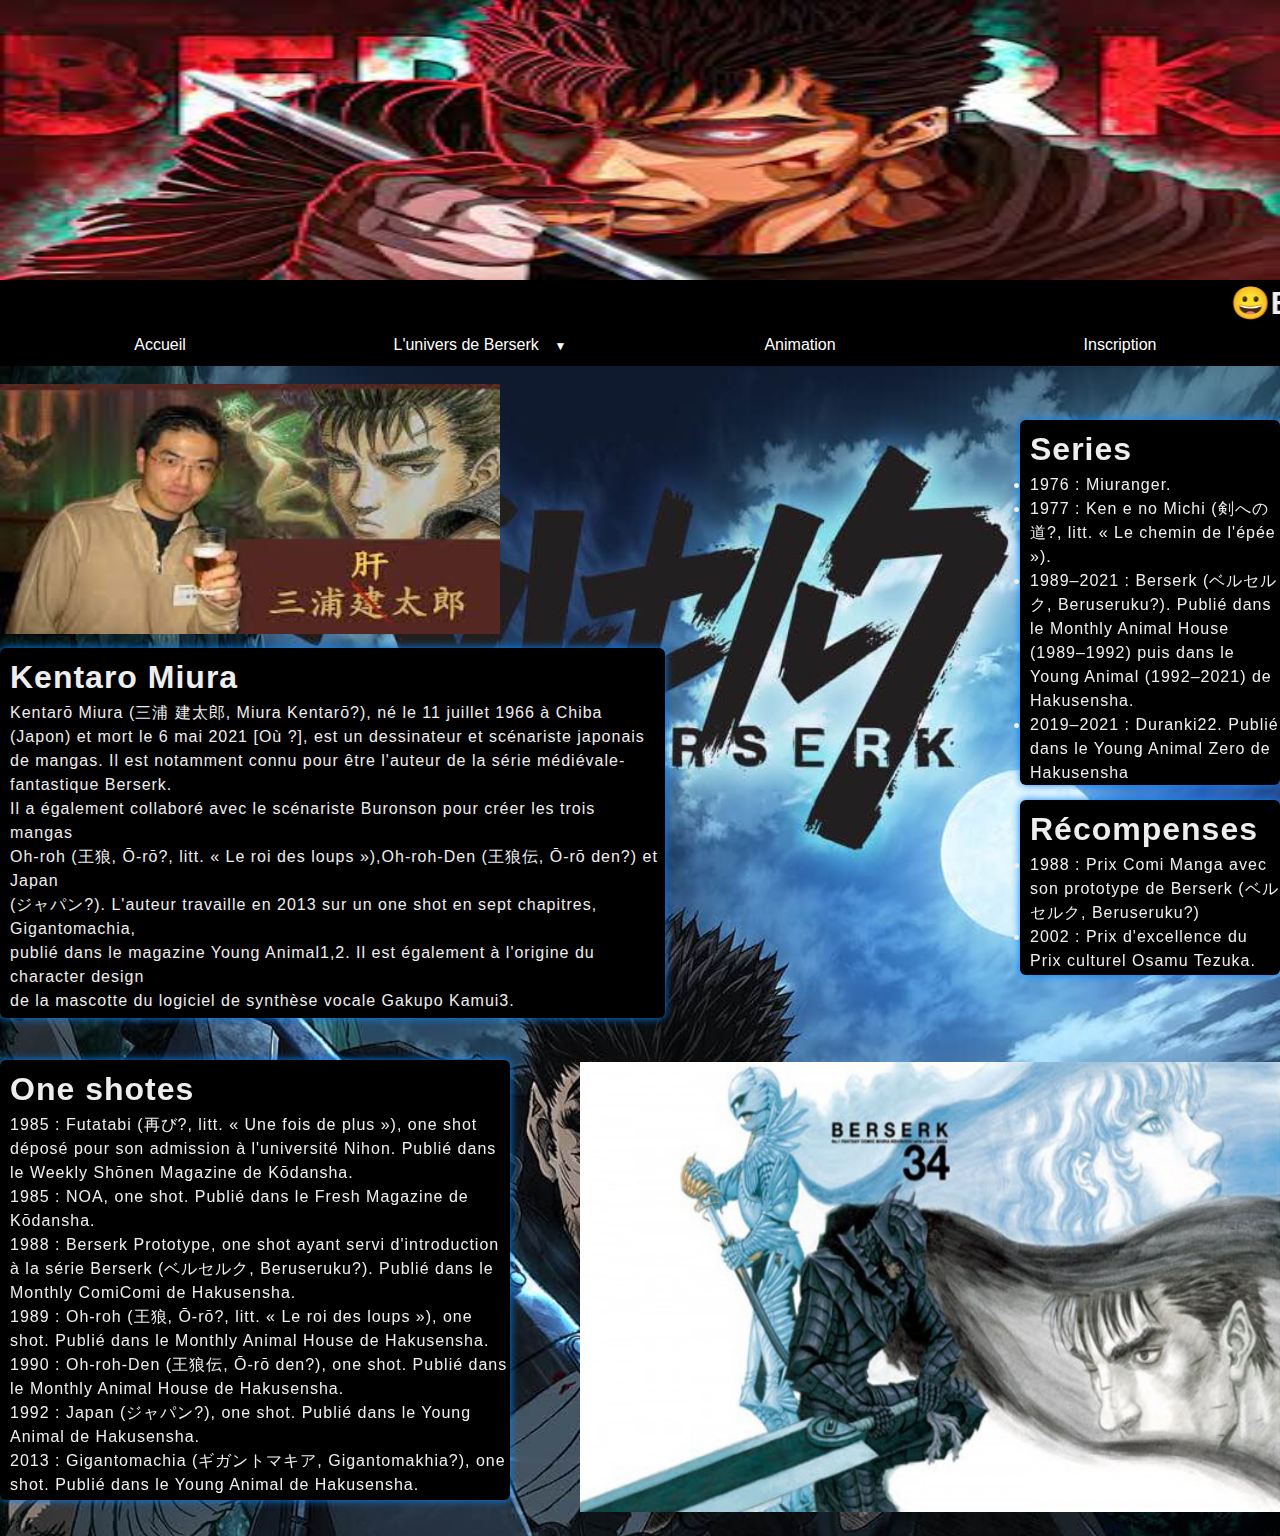
<file: index.html>
<!DOCTYPE html>
<html lang="en">
<head>
    <meta charset="UTF-8">
    <meta http-equiv="X-UA-Compatible" content="IE=edge">
    <meta name="viewport" content="width=device-width, initial-scale=1.0">
    <link rel="stylesheet" href="Berserk.css">
    <title>Berserk</title>
</head>
<body bgcolor="black"> 
  <img src="b im.jpg" height="280" width="100%">
    <marquee style="color: #eee"><h1>😀BIENVENNUE😀</h1></marquee>
 <nav>
  <ul>
    <li><a href="Berserk.html">Accueil</a>
    </li>
    <li class="deroulant"><a href="#">L'univers de Berserk &ensp;</a>
      <ul class="sous">
        <li><a href="Berserk2.html">Personnages</a></li>
        <li><a href="Berserk3.html">Mythologie</a></li>
        <li><a href="Berserk4.html">Inspiration</a></li>
      </ul>
    </li>
    <li><a href="Berserk5.html">Animation</a></li>
    <li><a href="Berserk6.html">Inscription</a></li>
  </ul>
</nav><div id="img25"><br>

<img src="Kentaroimg.jpg" width="500" height="250">

<div id="mod" style="color: #eee;"><h1>Kentaro Miura</h1>Kentarō Miura (三浦 建太郎, Miura Kentarō?), né le 11 juillet 1966 à Chiba<br> (Japon) et mort le 6 mai 2021 [Où ?], est un dessinateur et scénariste japonais<br> de mangas. Il est notamment connu pour être l'auteur de la série médiévale-fantastique Berserk.<br>

    Il a également collaboré avec le scénariste Buronson pour créer les trois mangas<br> Oh-roh (王狼, Ō-rō?, litt. « Le roi des loups »),Oh-roh-Den (王狼伝, Ō-rō den?) et Japan<br> (ジャパン?). L'auteur travaille en 2013 sur un one shot en sept chapitres, Gigantomachia,<br> publié dans le magazine Young Animal1,2. Il est également à l'origine du character design<br> de la mascotte du logiciel de synthèse vocale Gakupo Kamui3.</div>

<div id="fro2"><h1>Series</h1><ul><li>1976 : Miuranger.</li>
   <li> 1977 : Ken e no Michi (剣への道?, litt. « Le chemin de l'épée »).</li>
   <li> 1989–2021 : Berserk (ベルセルク, Beruseruku?). Publié dans le Monthly Animal House (1989–1992) puis dans le Young Animal (1992–2021) de Hakusensha.</li>
   <li>2019–2021 : Duranki22. Publié dans le Young Animal Zero de Hakusensha</li></ul>
</div>

<div id="fro4"><h1>Récompenses</h1><ul>
    <li>1988 : Prix Comi Manga avec son prototype de Berserk (ベルセルク, Beruseruku?)</li>
    <li>2002 : Prix d'excellence du Prix culturel Osamu Tezuka.</li>
</ul>
</div>
<div>
    <ul id="frop"><h1>One shotes</h1>
        <li>1985 : Futatabi (再び?, litt. « Une fois de plus »), one shot déposé pour son admission à l'université Nihon. Publié dans le Weekly Shōnen Magazine de Kōdansha.</li>
<li>1985 : NOA, one shot. Publié dans le Fresh Magazine de Kōdansha.</li>
<li>1988 : Berserk Prototype, one shot ayant servi d'introduction à la série Berserk (ベルセルク, Beruseruku?). Publié dans le Monthly ComiComi de Hakusensha.</li>
<li>1989 : Oh-roh (王狼, Ō-rō?, litt. « Le roi des loups »), one shot. Publié dans le Monthly Animal House de Hakusensha.</li>
<li>1990 : Oh-roh-Den (王狼伝, Ō-rō den?), one shot. Publié dans le Monthly Animal House de Hakusensha.</li>
<li>1992 : Japan (ジャパン?), one shot. Publié dans le Young Animal de Hakusensha.</li>
<li>2013 : Gigantomachia (ギガントマキア, Gigantomakhia?), one shot. Publié dans le Young Animal de Hakusensha.</li>
    </ul>
    <img src="guts griff.jpg" id="blc" height="450" width="700" >
</div></div>

</body>
</html>
</file>
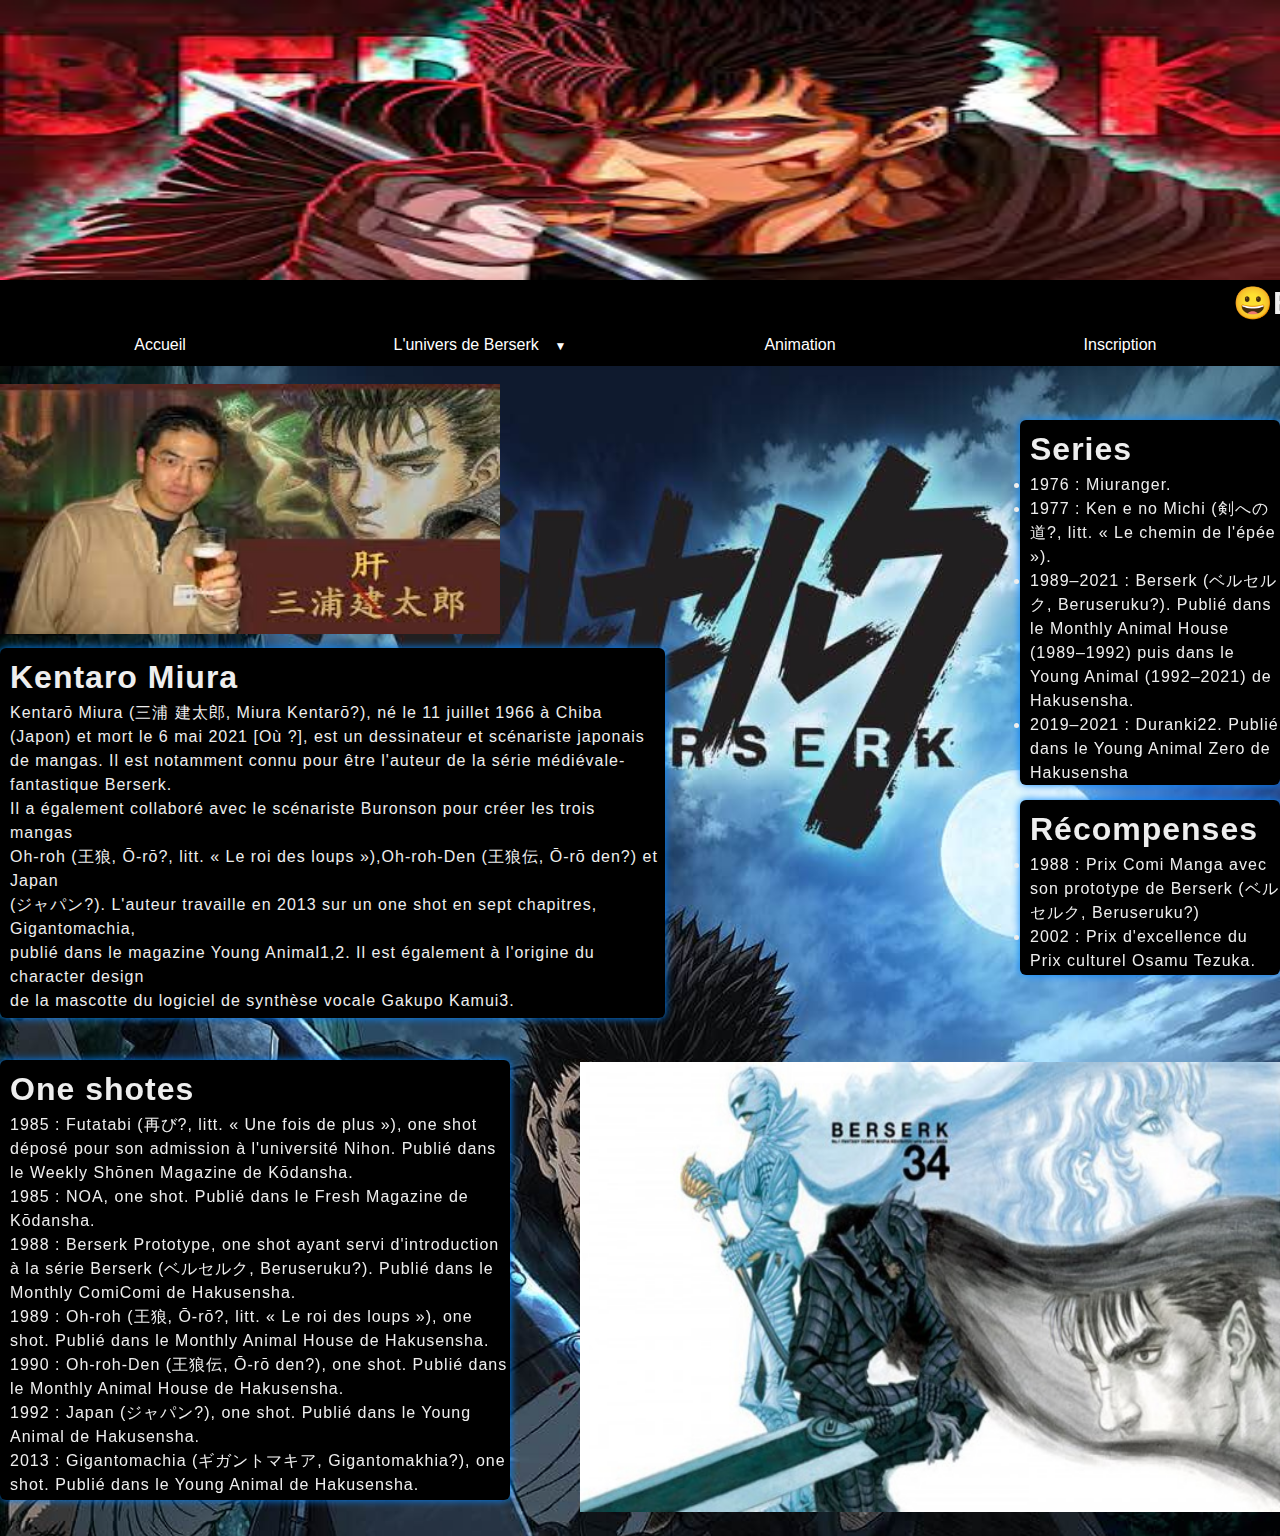
<file: Berserk.html>
<!DOCTYPE html>
<html lang="en">
<head>
    <meta charset="UTF-8">
    <meta http-equiv="X-UA-Compatible" content="IE=edge">
    <meta name="viewport" content="width=device-width, initial-scale=1.0">
    <link rel="stylesheet" href="Berserk.css">
    <title>Berserk</title>
</head>
<body bgcolor="black"> 
  <img src="b im.jpg" height="280" width="100%">
    <marquee style="color: #eee"><h1>😀BIENVENNUE😀</h1></marquee>
 <nav>
  <ul>
    <li><a href="Berserk.html">Accueil</a>
    </li>
    <li class="deroulant"><a href="#">L'univers de Berserk &ensp;</a>
      <ul class="sous">
        <li><a href="Berserk2.html">Personnages</a></li>
        <li><a href="Berserk3.html">Mythologie</a></li>
        <li><a href="Berserk4.html">Inspiration</a></li>
      </ul>
    </li>
    <li><a href="Berserk5.html">Animation</a></li>
    <li><a href="Berserk6.html">Inscription</a></li>
  </ul>
</nav><div id="img25"><br>

<img src="Kentaroimg.jpg" width="500" height="250">

<div id="mod" style="color: #eee;"><h1>Kentaro Miura</h1>Kentarō Miura (三浦 建太郎, Miura Kentarō?), né le 11 juillet 1966 à Chiba<br> (Japon) et mort le 6 mai 2021 [Où ?], est un dessinateur et scénariste japonais<br> de mangas. Il est notamment connu pour être l'auteur de la série médiévale-fantastique Berserk.<br>

    Il a également collaboré avec le scénariste Buronson pour créer les trois mangas<br> Oh-roh (王狼, Ō-rō?, litt. « Le roi des loups »),Oh-roh-Den (王狼伝, Ō-rō den?) et Japan<br> (ジャパン?). L'auteur travaille en 2013 sur un one shot en sept chapitres, Gigantomachia,<br> publié dans le magazine Young Animal1,2. Il est également à l'origine du character design<br> de la mascotte du logiciel de synthèse vocale Gakupo Kamui3.</div>

<div id="fro2"><h1>Series</h1><ul><li>1976 : Miuranger.</li>
   <li> 1977 : Ken e no Michi (剣への道?, litt. « Le chemin de l'épée »).</li>
   <li> 1989–2021 : Berserk (ベルセルク, Beruseruku?). Publié dans le Monthly Animal House (1989–1992) puis dans le Young Animal (1992–2021) de Hakusensha.</li>
   <li>2019–2021 : Duranki22. Publié dans le Young Animal Zero de Hakusensha</li></ul>
</div>

<div id="fro4"><h1>Récompenses</h1><ul>
    <li>1988 : Prix Comi Manga avec son prototype de Berserk (ベルセルク, Beruseruku?)</li>
    <li>2002 : Prix d'excellence du Prix culturel Osamu Tezuka.</li>
</ul>
</div>
<div>
    <ul id="frop"><h1>One shotes</h1>
        <li>1985 : Futatabi (再び?, litt. « Une fois de plus »), one shot déposé pour son admission à l'université Nihon. Publié dans le Weekly Shōnen Magazine de Kōdansha.</li>
<li>1985 : NOA, one shot. Publié dans le Fresh Magazine de Kōdansha.</li>
<li>1988 : Berserk Prototype, one shot ayant servi d'introduction à la série Berserk (ベルセルク, Beruseruku?). Publié dans le Monthly ComiComi de Hakusensha.</li>
<li>1989 : Oh-roh (王狼, Ō-rō?, litt. « Le roi des loups »), one shot. Publié dans le Monthly Animal House de Hakusensha.</li>
<li>1990 : Oh-roh-Den (王狼伝, Ō-rō den?), one shot. Publié dans le Monthly Animal House de Hakusensha.</li>
<li>1992 : Japan (ジャパン?), one shot. Publié dans le Young Animal de Hakusensha.</li>
<li>2013 : Gigantomachia (ギガントマキア, Gigantomakhia?), one shot. Publié dans le Young Animal de Hakusensha.</li>
    </ul>
    <img src="guts griff.jpg" id="blc" height="450" width="700" >
</div></div>

</body>
</html>
</file>
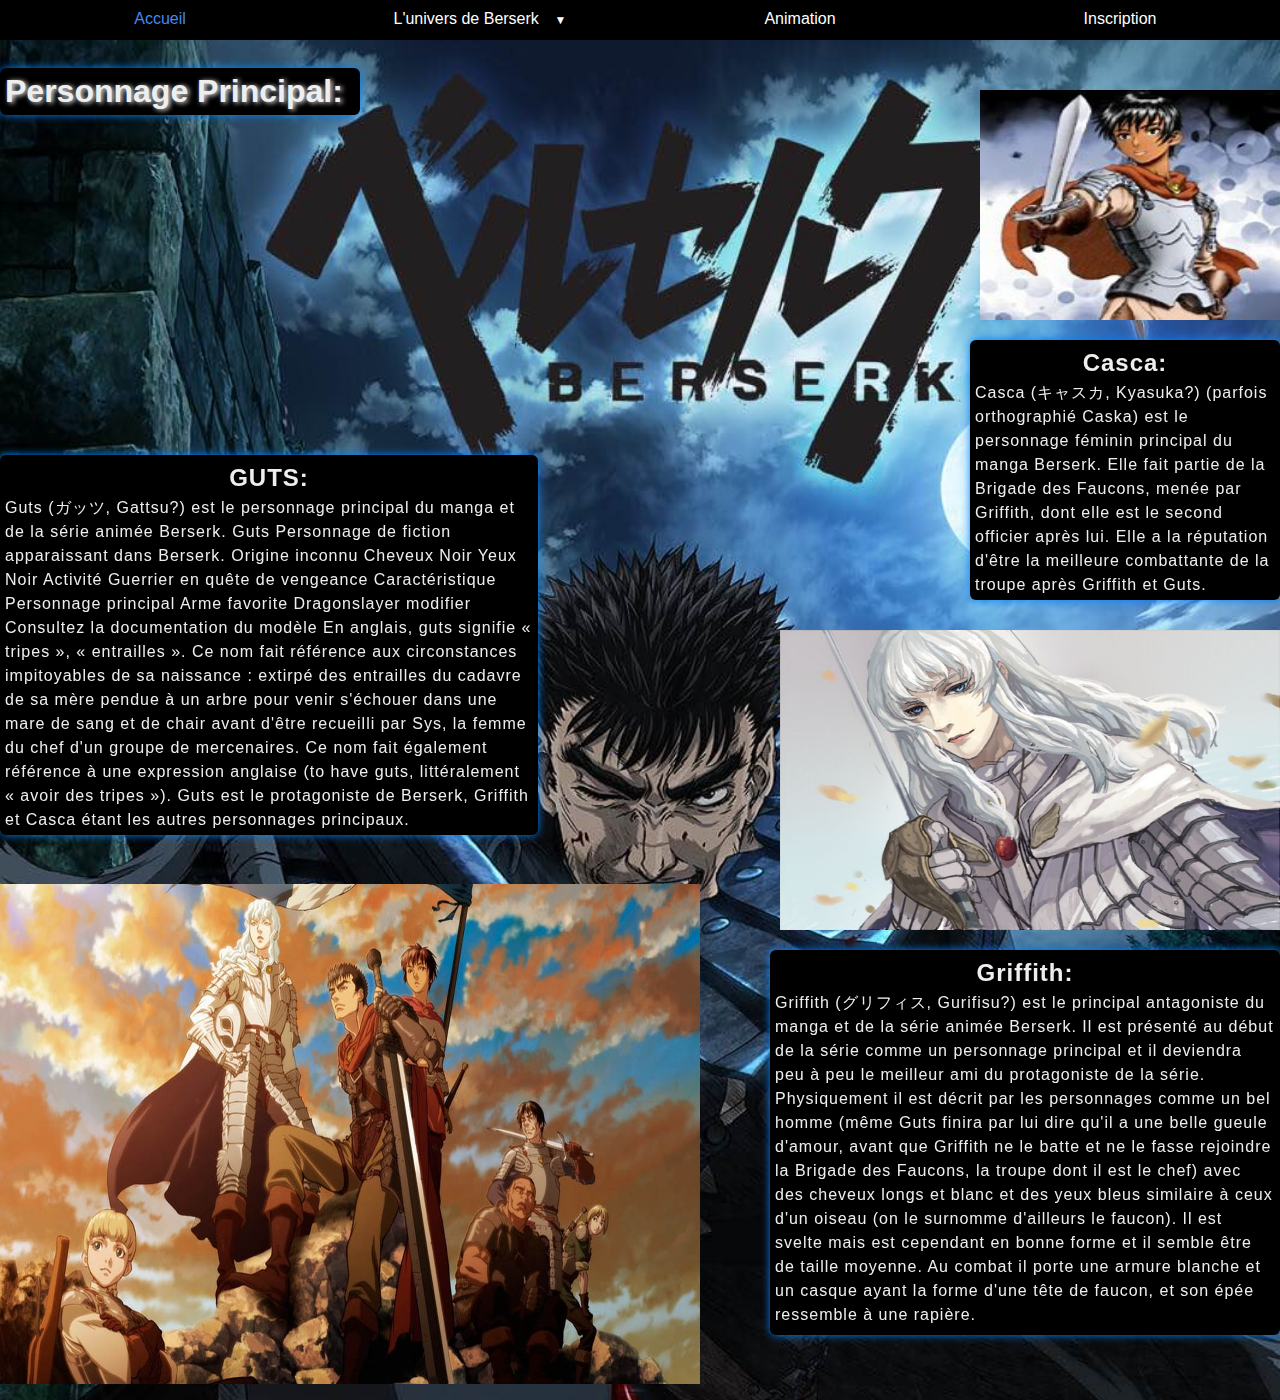
<file: Berserk2.html>
<!DOCTYPE html>
<html lang="en">
<head>
    <meta charset="UTF-8">
    <meta http-equiv="X-UA-Compatible" content="IE=edge">
    <meta name="viewport" content="width=device-width, initial-scale=1.0">
    <link rel="stylesheet" href="Berserk2.css">
    <title>Berserk</title>
</head>
<body bgcolor="grey">
    <div id="iop">
    <nav>
        <ul>
          <li><a href="Berserk.html">Accueil</a>
          </li>
          <li class="deroulant"><a href="#">L'univers de Berserk &ensp;</a>
            <ul class="sous">
              <li><a href="Berserk2.html">Personnages</a></li>
              <li><a href="Berserk3.html">Mythologie</a></li>
              <li><a href="Berserk4.html">Inspiration</a></li>
            </ul>
          </li>
          <li><a href="Berserk5.html">Animation</a></li>
          <li><a href="Berserk6.html">Inscription</a></li>
        </ul>
      </nav>
      <br>
      <h1 style="color:#eee;" id="mlop">Personnage Principal:</h1><br>
      <iframe width="560" height="315" src="https://www.youtube.com/embed/UY6hhTUt16U" title="YouTube video player" frameborder="0" allow="accelerometer; autoplay; clipboard-write; encrypted-media; gyroscope; picture-in-picture" allowfullscreen></iframe>
      <div id="gr" style="color: #eee;"><h2 align="center">GUTS:</h2>Guts (ガッツ, Gattsu?) est le personnage principal du manga et de la série animée Berserk.

        Guts
        Personnage de fiction apparaissant dans
        Berserk.
        Origine	inconnu
        Cheveux	Noir
        Yeux	Noir
        Activité	Guerrier en quête de vengeance
        Caractéristique	Personnage principal
        Arme favorite	Dragonslayer
        modifier Consultez la documentation du modèle
        En anglais, guts signifie « tripes », « entrailles ». Ce nom fait référence aux circonstances impitoyables de sa naissance : extirpé des entrailles du cadavre de sa mère pendue à un arbre pour venir s'échouer dans une mare de sang et de chair avant d'être recueilli par Sys, la femme du chef d'un groupe de mercenaires. Ce nom fait également référence à une expression anglaise (to have guts, littéralement « avoir des tripes »).
        
        Guts est le protagoniste de Berserk, Griffith et Casca étant les autres personnages principaux.</div>
<img src="Cascade.jpg" id="cs">

<div id="cs3" style="color: #eee;"><h2 align="center">Casca:</h2>Casca (キャスカ, Kyasuka?) (parfois orthographié Caska) est le personnage féminin principal du manga Berserk.

    Elle fait partie de la Brigade des Faucons, menée par Griffith, dont elle est le second officier après lui. Elle a la réputation d'être la meilleure combattante de la troupe après Griffith et Guts.</div>
    <img src="grf.jpg" height="300px" width="500px" id="grf">
    <br><br><br><br><br><br><br><br><br><br><br><br><br><br><br><br><br><br><br><br><br><br><br><br><br><img src="berserk g.jpg" height="500" width="700"><div id="grf3"> <h2 align="center" >Griffith:</h2>Griffith (グリフィス, Gurifisu?) est le principal antagoniste du manga et de la série animée Berserk. Il est présenté au début de la série comme un personnage principal et il deviendra peu à peu le meilleur ami du protagoniste de la série. Physiquement il est décrit par les personnages comme un bel homme (même Guts finira par lui dire qu'il a une belle gueule d'amour, avant que Griffith ne le batte et ne le fasse rejoindre la Brigade des Faucons, la troupe dont il est le chef) avec des cheveux longs et blanc et des yeux bleus similaire à ceux d'un oiseau (on le surnomme d'ailleurs le faucon). Il est svelte mais est cependant en bonne forme et il semble être de taille moyenne. Au combat il porte une armure blanche et un casque ayant la forme d'une tête de faucon, et son épée ressemble à une rapière.</div>
      </div>
</body>
</html>
</file>
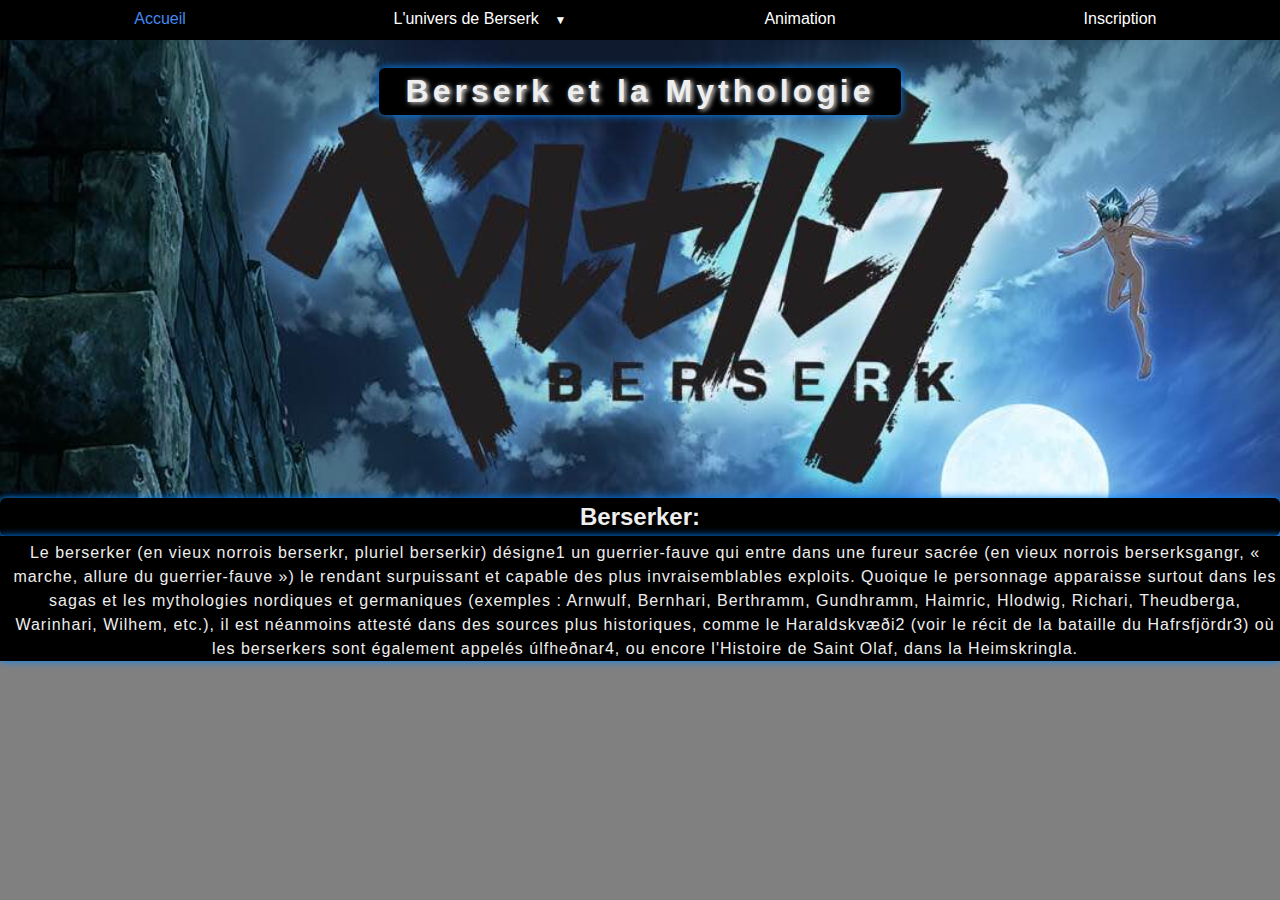
<file: Berserk3.html>
<!DOCTYPE html>
<html lang="en">
<head>
    <meta charset="UTF-8">
    <meta http-equiv="X-UA-Compatible" content="IE=edge">
    <meta name="viewport" content="width=device-width, initial-scale=1.0">
    <link rel="stylesheet" href="Berserk3.css">
    <title>Berserk</title>
</head>
<body bgcolor="grey">
  <div id="flm">
    <nav>
        <ul>
          <li><a href="Berserk.html">Accueil</a>
          </li>
          <li class="deroulant"><a href="#">L'univers de Berserk &ensp;</a>
            <ul class="sous">
              <li><a href="Berserk2.html">Personnages</a></li>
              <li><a href="Berserk3.html">Mythologie</a></li>
              <li><a href="Berserk4.html">Inspiration</a></li>
            </ul>
          </li>
          <li><a href="Berserk5.html">Animation</a></li>
          <li><a href="Berserk6.html">Inscription</a></li>
        </ul>
      </nav><br>
      <h1 style="color: #eee ;" align="center" id="frt2">Berserk et la Mythologie</h1><br><br>
      <center><iframe width="560" height="315" src="https://www.youtube.com/embed/4HGVV25bH04" title="YouTube video player" frameborder="0" allow="accelerometer; autoplay; clipboard-write; encrypted-media; gyroscope; picture-in-picture" allowfullscreen></iframe></center>
      <br><h2 align="center" id="frt3" style="color: #eee;">Berserker:</h2>
      <p align="center" id="frt">Le berserker (en vieux norrois berserkr, pluriel berserkir) désigne1 un guerrier-fauve qui entre dans une fureur sacrée (en vieux norrois berserksgangr, « marche, allure du guerrier-fauve ») le rendant surpuissant et capable des plus invraisemblables exploits.

        Quoique le personnage apparaisse surtout dans les sagas et les mythologies nordiques et germaniques (exemples : Arnwulf, Bernhari, Berthramm, Gundhramm, Haimric, Hlodwig, Richari, Theudberga, Warinhari, Wilhem, etc.), il est néanmoins attesté dans des sources plus historiques, comme le Haraldskvæði2 (voir le récit de la bataille du Hafrsfjördr3) où les berserkers sont également appelés úlfheðnar4, ou encore l'Histoire de Saint Olaf, dans la Heimskringla.</p></div>
</body>
</html>
</file>
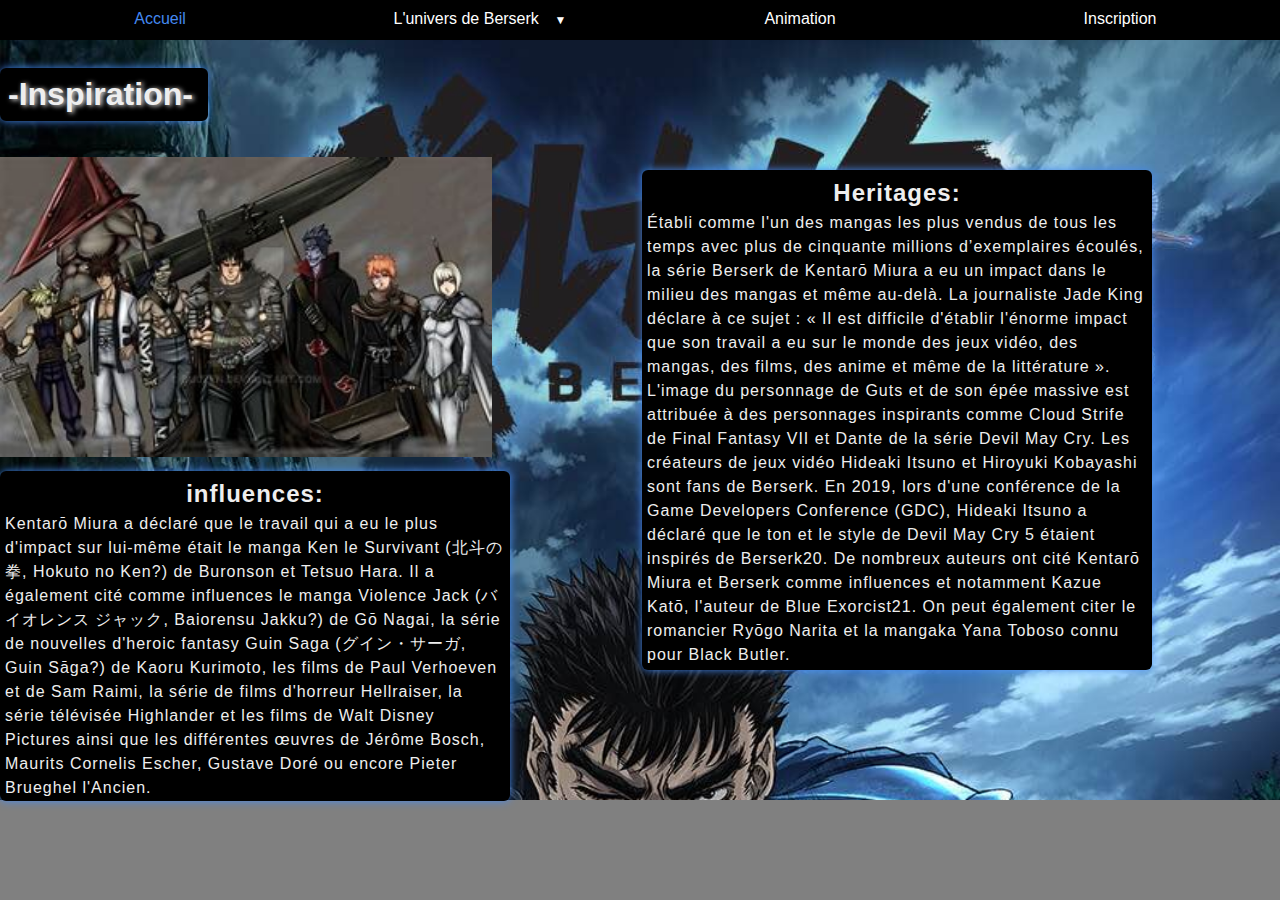
<file: Berserk4.html>
<!DOCTYPE html>
<html lang="en">
<head>
    <meta charset="UTF-8">
    <meta http-equiv="X-UA-Compatible" content="IE=edge">
    <meta name="viewport" content="width=device-width, initial-scale=1.0">
    <link rel="stylesheet" href="Berserk4.css">
    <title>Document</title>
</head>
<body bgcolor="grey">
  <div id="iop2">
    <nav>
        <ul>
          <li><a href="Berserk.html">Accueil</a>
          </li>
          <li class="deroulant"><a href="#">L'univers de Berserk &ensp;</a>
            <ul class="sous">
              <li><a href="Berserk2.html">Personnages</a></li>
              <li><a href="Berserk3.html">Mythologie</a></li>
              <li><a href="Berserk4.html">Inspiration</a></li>
            </ul>
          </li>
          <li><a href="Berserk5.html">Animation</a></li>
          <li><a href="Berserk6.html">Inscription</a></li>
        </ul>
      </nav><br>
<h1 style="color: #eee;" id="pol">-Inspiration-</h1><br><br>
<img src="inspib.jpg" height="300"><br>
<div id="ft2"><h2  align="center">influences:</h2>Kentarō Miura a déclaré que le travail qui a eu le plus d'impact sur lui-même était le manga Ken le Survivant (北斗の拳, Hokuto no Ken?) de Buronson et Tetsuo Hara. Il a également cité comme influences le manga Violence Jack (バイオレンス ジャック, Baiorensu Jakku?) de Gō Nagai, la série de nouvelles d'heroic fantasy Guin Saga (グイン・サーガ, Guin Sāga?) de Kaoru Kurimoto, les films de Paul Verhoeven et de Sam Raimi, la série de films d'horreur Hellraiser, la série télévisée Highlander et les films de Walt Disney Pictures ainsi que les différentes œuvres de Jérôme Bosch, Maurits Cornelis Escher, Gustave Doré ou encore Pieter Brueghel l'Ancien.</div>
<br>
<div id="ft4"><h2  align="center" >Heritages:</h2>Établi comme l'un des mangas les plus vendus de tous les temps avec plus de cinquante millions d’exemplaires écoulés, la série Berserk de Kentarō Miura a eu un impact dans le milieu des mangas et même au-delà. La journaliste Jade King déclare à ce sujet : « Il est difficile d'établir l'énorme impact que son travail a eu sur le monde des jeux vidéo, des mangas, des films, des anime et même de la littérature ». L'image du personnage de Guts et de son épée massive est attribuée à des personnages inspirants comme Cloud Strife de Final Fantasy VII et Dante de la série Devil May Cry. Les créateurs de jeux vidéo Hideaki Itsuno et Hiroyuki Kobayashi sont fans de Berserk. En 2019, lors d'une conférence de la Game Developers Conference (GDC), Hideaki Itsuno a déclaré que le ton et le style de Devil May Cry 5 étaient inspirés de Berserk20.

    De nombreux auteurs ont cité Kentarō Miura et Berserk comme influences et notamment Kazue Katō, l'auteur de Blue Exorcist21. On peut également citer le romancier Ryōgo Narita et la mangaka Yana Toboso connu pour Black Butler.</div>
  </div>
</body>
</html>
</file>
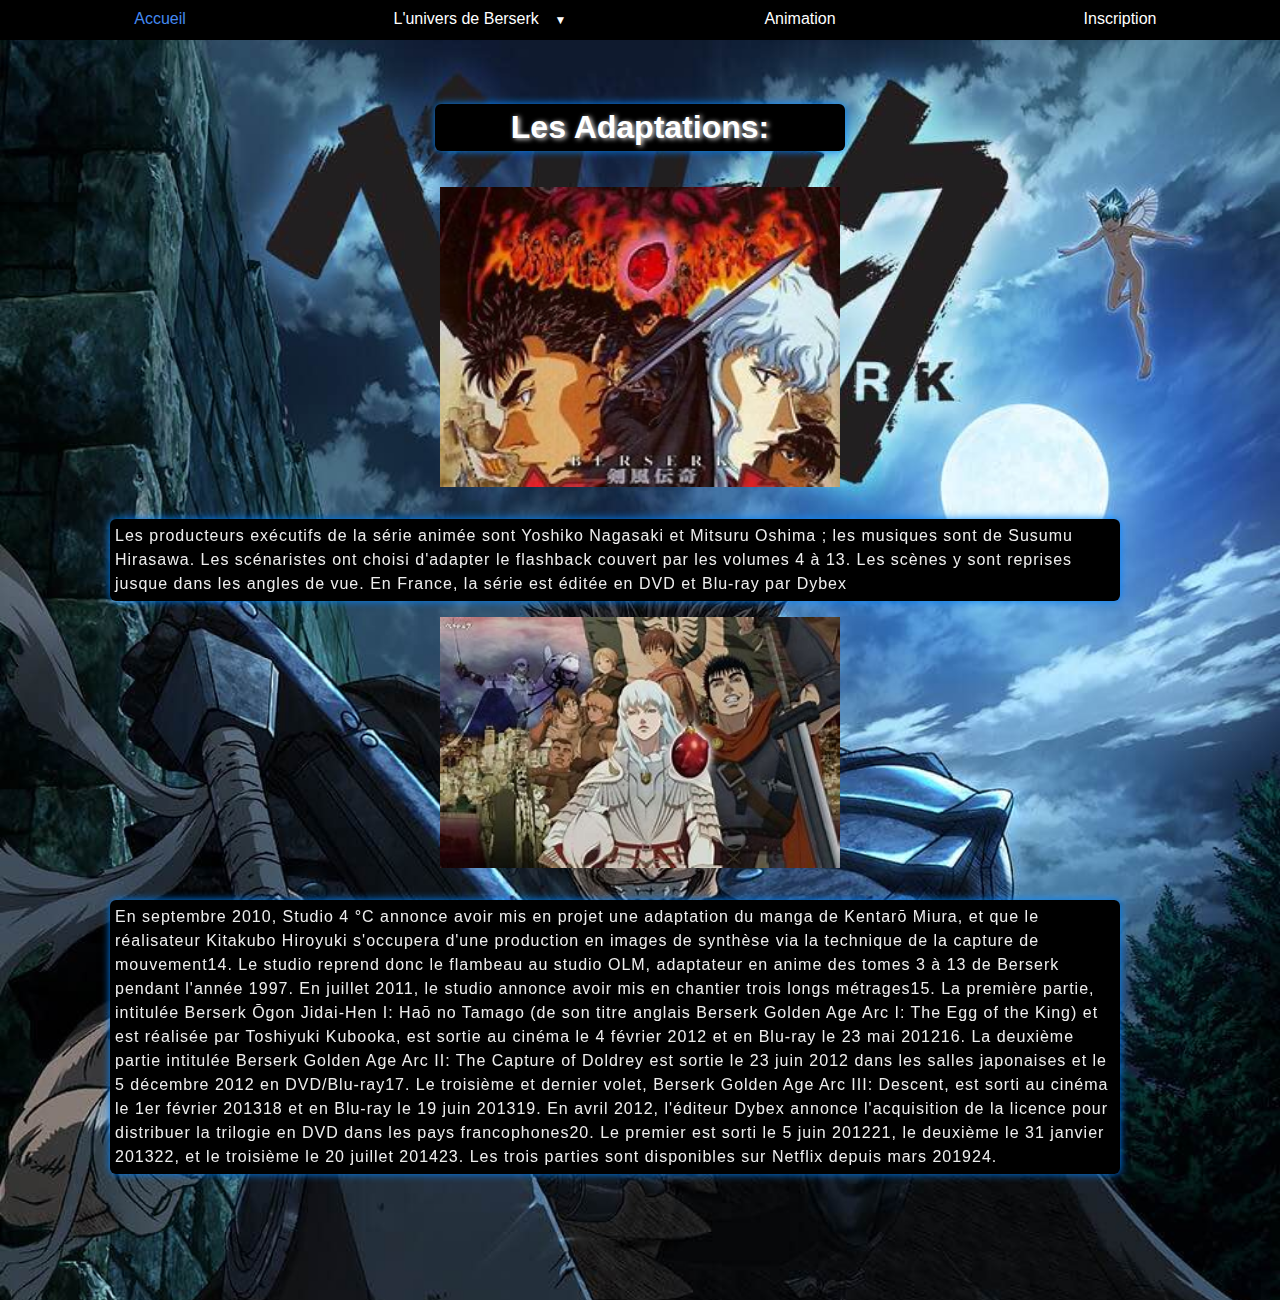
<file: Berserk5.html>
<!DOCTYPE html>
<html lang="en">
<head>
    <meta charset="UTF-8">
    <meta http-equiv="X-UA-Compatible" content="IE=edge">
    <meta name="viewport" content="width=device-width, initial-scale=1.0">
    <link rel="stylesheet" href="Berserk5.css">
    <title>Document</title>
</head>
<body bgcolor="grey"><div id="iop3">
    <nav>
        <ul>
          <li><a href="Berserk.html">Accueil</a>
          </li>
          <li class="deroulant"><a href="#">L'univers de Berserk &ensp;</a>
            <ul class="sous">
              <li><a href="Berserk2.html">Personnages</a></li>
              <li><a href="Berserk3.html">Mythologie</a></li>
              <li><a href="Berserk4.html">Inspiration</a></li>
            </ul>
          </li>
          <li><a href="Berserk5.html">Animation</a></li>
          <li><a href="Berserk6.html">Inscription</a></li>
        </ul>
      </nav><br><br><br><center><h1 style="color: rgb(255, 255, 255);" id="mlop">Les Adaptations:</h1></center>
      <center><br><br><img src="berserk 1997.jpg" width="400" height="300"></center>
     <br> <p id="hu">Les producteurs exécutifs de la série animée sont Yoshiko Nagasaki et Mitsuru Oshima ; les musiques sont de Susumu Hirasawa. Les scénaristes ont choisi d'adapter le flashback couvert par les volumes 4 à 13. Les scènes y sont reprises jusque dans les angles de vue. En France, la série est éditée en DVD et Blu-ray par Dybex</p>
     <br><br><br><br><br><br><center><img src="berserk 2012.jpg" width="400" id="fro"></center>
<br><p id="hu2" >En septembre 2010, Studio 4 °C annonce avoir mis en projet une adaptation du manga de Kentarō Miura, et que le réalisateur Kitakubo Hiroyuki s'occupera d'une production en images de synthèse via la technique de la capture de mouvement14. Le studio reprend donc le flambeau au studio OLM, adaptateur en anime des tomes 3 à 13 de Berserk pendant l'année 1997. En juillet 2011, le studio annonce avoir mis en chantier trois longs métrages15.

    La première partie, intitulée Berserk Ōgon Jidai-Hen I: Haō no Tamago (de son titre anglais Berserk Golden Age Arc I: The Egg of the King) et est réalisée par Toshiyuki Kubooka, est sortie au cinéma le 4 février 2012 et en Blu-ray le 23 mai 201216. La deuxième partie intitulée Berserk Golden Age Arc II: The Capture of Doldrey est sortie le 23 juin 2012 dans les salles japonaises et le 5 décembre 2012 en DVD/Blu-ray17. Le troisième et dernier volet, Berserk Golden Age Arc III: Descent, est sorti au cinéma le 1er février 201318 et en Blu-ray le 19 juin 201319.
    
    En avril 2012, l'éditeur Dybex annonce l'acquisition de la licence pour distribuer la trilogie en DVD dans les pays francophones20. Le premier est sorti le 5 juin 201221, le deuxième le 31 janvier 201322, et le troisième le 20 juillet 201423.
    
    Les trois parties sont disponibles sur Netflix depuis mars 201924.</p>
</div>
</body>
</html>
</file>
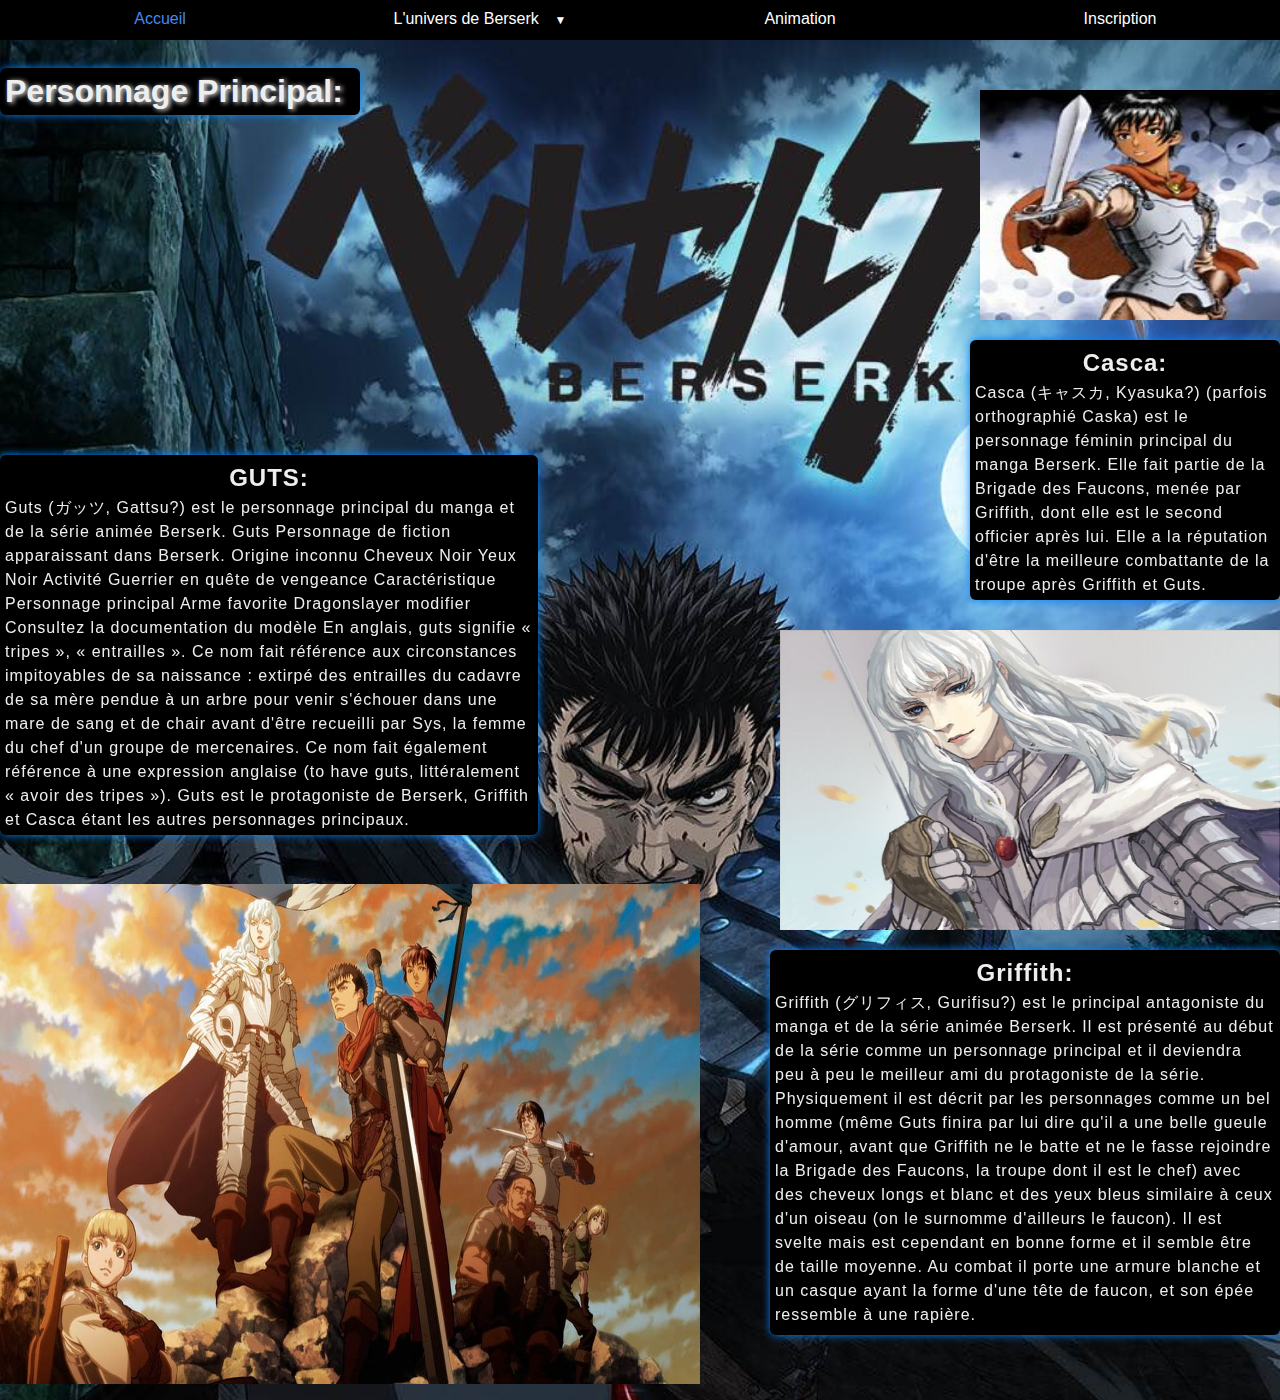
<file: index2.html>
<!DOCTYPE html>
<html lang="en">
<head>
    <meta charset="UTF-8">
    <meta http-equiv="X-UA-Compatible" content="IE=edge">
    <meta name="viewport" content="width=device-width, initial-scale=1.0">
    <link rel="stylesheet" href="Berserk2.css">
    <title>Berserk</title>
</head>
<body bgcolor="grey">
    <div id="iop">
    <nav>
        <ul>
          <li><a href="Berserk.html">Accueil</a>
          </li>
          <li class="deroulant"><a href="#">L'univers de Berserk &ensp;</a>
            <ul class="sous">
              <li><a href="Berserk2.html">Personnages</a></li>
              <li><a href="Berserk3.html">Mythologie</a></li>
              <li><a href="Berserk4.html">Inspiration</a></li>
            </ul>
          </li>
          <li><a href="Berserk5.html">Animation</a></li>
          <li><a href="Berserk6.html">Inscription</a></li>
        </ul>
      </nav>
      <br>
      <h1 style="color:#eee;" id="mlop">Personnage Principal:</h1><br>
      <iframe width="560" height="315" src="https://www.youtube.com/embed/UY6hhTUt16U" title="YouTube video player" frameborder="0" allow="accelerometer; autoplay; clipboard-write; encrypted-media; gyroscope; picture-in-picture" allowfullscreen></iframe>
      <div id="gr" style="color: #eee;"><h2 align="center">GUTS:</h2>Guts (ガッツ, Gattsu?) est le personnage principal du manga et de la série animée Berserk.

        Guts
        Personnage de fiction apparaissant dans
        Berserk.
        Origine	inconnu
        Cheveux	Noir
        Yeux	Noir
        Activité	Guerrier en quête de vengeance
        Caractéristique	Personnage principal
        Arme favorite	Dragonslayer
        modifier Consultez la documentation du modèle
        En anglais, guts signifie « tripes », « entrailles ». Ce nom fait référence aux circonstances impitoyables de sa naissance : extirpé des entrailles du cadavre de sa mère pendue à un arbre pour venir s'échouer dans une mare de sang et de chair avant d'être recueilli par Sys, la femme du chef d'un groupe de mercenaires. Ce nom fait également référence à une expression anglaise (to have guts, littéralement « avoir des tripes »).
        
        Guts est le protagoniste de Berserk, Griffith et Casca étant les autres personnages principaux.</div>
<img src="Cascade.jpg" id="cs">

<div id="cs3" style="color: #eee;"><h2 align="center">Casca:</h2>Casca (キャスカ, Kyasuka?) (parfois orthographié Caska) est le personnage féminin principal du manga Berserk.

    Elle fait partie de la Brigade des Faucons, menée par Griffith, dont elle est le second officier après lui. Elle a la réputation d'être la meilleure combattante de la troupe après Griffith et Guts.</div>
    <img src="grf.jpg" height="300px" width="500px" id="grf">
    <br><br><br><br><br><br><br><br><br><br><br><br><br><br><br><br><br><br><br><br><br><br><br><br><br><img src="berserk g.jpg" height="500" width="700"><div id="grf3"> <h2 align="center" >Griffith:</h2>Griffith (グリフィス, Gurifisu?) est le principal antagoniste du manga et de la série animée Berserk. Il est présenté au début de la série comme un personnage principal et il deviendra peu à peu le meilleur ami du protagoniste de la série. Physiquement il est décrit par les personnages comme un bel homme (même Guts finira par lui dire qu'il a une belle gueule d'amour, avant que Griffith ne le batte et ne le fasse rejoindre la Brigade des Faucons, la troupe dont il est le chef) avec des cheveux longs et blanc et des yeux bleus similaire à ceux d'un oiseau (on le surnomme d'ailleurs le faucon). Il est svelte mais est cependant en bonne forme et il semble être de taille moyenne. Au combat il porte une armure blanche et un casque ayant la forme d'une tête de faucon, et son épée ressemble à une rapière.</div>
      </div>
</body>
</html>
</file>
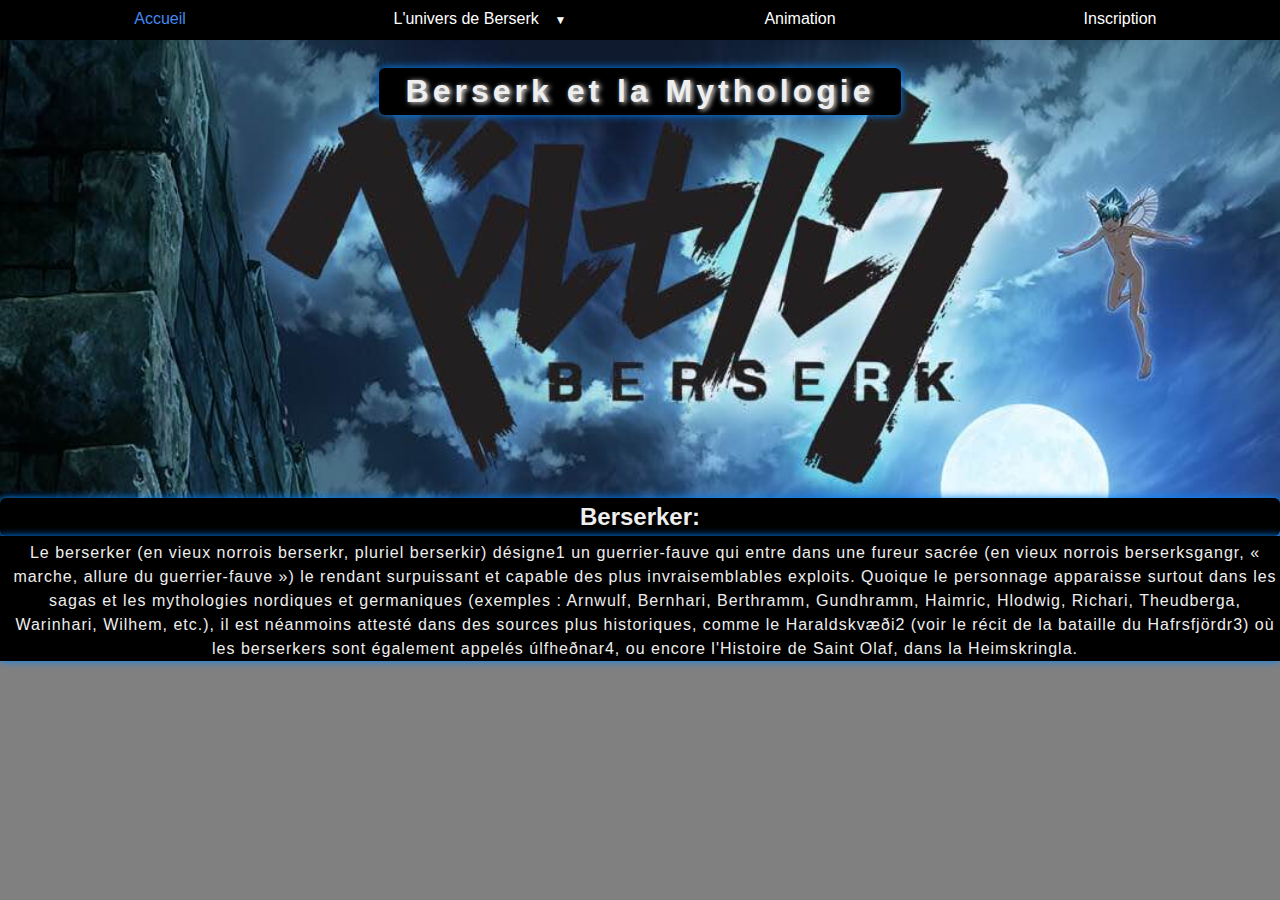
<file: index3.html>
<!DOCTYPE html>
<html lang="en">
<head>
    <meta charset="UTF-8">
    <meta http-equiv="X-UA-Compatible" content="IE=edge">
    <meta name="viewport" content="width=device-width, initial-scale=1.0">
    <link rel="stylesheet" href="Berserk3.css">
    <title>Berserk</title>
</head>
<body bgcolor="grey">
  <div id="flm">
    <nav>
        <ul>
          <li><a href="Berserk.html">Accueil</a>
          </li>
          <li class="deroulant"><a href="#">L'univers de Berserk &ensp;</a>
            <ul class="sous">
              <li><a href="Berserk2.html">Personnages</a></li>
              <li><a href="Berserk3.html">Mythologie</a></li>
              <li><a href="Berserk4.html">Inspiration</a></li>
            </ul>
          </li>
          <li><a href="Berserk5.html">Animation</a></li>
          <li><a href="Berserk6.html">Inscription</a></li>
        </ul>
      </nav><br>
      <h1 style="color: #eee ;" align="center" id="frt2">Berserk et la Mythologie</h1><br><br>
      <center><iframe width="560" height="315" src="https://www.youtube.com/embed/4HGVV25bH04" title="YouTube video player" frameborder="0" allow="accelerometer; autoplay; clipboard-write; encrypted-media; gyroscope; picture-in-picture" allowfullscreen></iframe></center>
      <br><h2 align="center" id="frt3" style="color: #eee;">Berserker:</h2>
      <p align="center" id="frt">Le berserker (en vieux norrois berserkr, pluriel berserkir) désigne1 un guerrier-fauve qui entre dans une fureur sacrée (en vieux norrois berserksgangr, « marche, allure du guerrier-fauve ») le rendant surpuissant et capable des plus invraisemblables exploits.

        Quoique le personnage apparaisse surtout dans les sagas et les mythologies nordiques et germaniques (exemples : Arnwulf, Bernhari, Berthramm, Gundhramm, Haimric, Hlodwig, Richari, Theudberga, Warinhari, Wilhem, etc.), il est néanmoins attesté dans des sources plus historiques, comme le Haraldskvæði2 (voir le récit de la bataille du Hafrsfjördr3) où les berserkers sont également appelés úlfheðnar4, ou encore l'Histoire de Saint Olaf, dans la Heimskringla.</p></div>
</body>
</html>
</file>
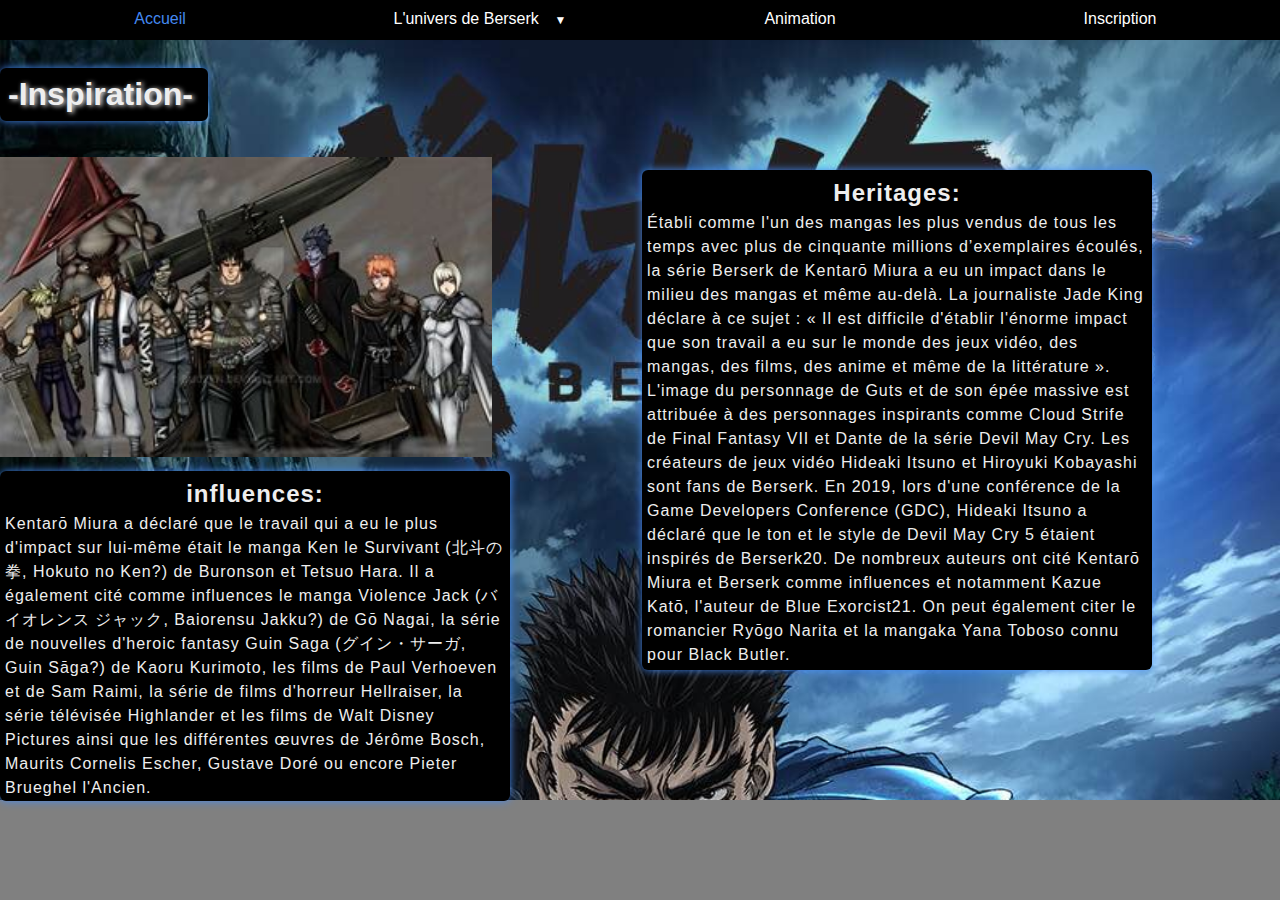
<file: index4.html>
<!DOCTYPE html>
<html lang="en">
<head>
    <meta charset="UTF-8">
    <meta http-equiv="X-UA-Compatible" content="IE=edge">
    <meta name="viewport" content="width=device-width, initial-scale=1.0">
    <link rel="stylesheet" href="Berserk4.css">
    <title>Document</title>
</head>
<body bgcolor="grey">
  <div id="iop2">
    <nav>
        <ul>
          <li><a href="Berserk.html">Accueil</a>
          </li>
          <li class="deroulant"><a href="#">L'univers de Berserk &ensp;</a>
            <ul class="sous">
              <li><a href="Berserk2.html">Personnages</a></li>
              <li><a href="Berserk3.html">Mythologie</a></li>
              <li><a href="Berserk4.html">Inspiration</a></li>
            </ul>
          </li>
          <li><a href="Berserk5.html">Animation</a></li>
          <li><a href="Berserk6.html">Inscription</a></li>
        </ul>
      </nav><br>
<h1 style="color: #eee;" id="pol">-Inspiration-</h1><br><br>
<img src="inspib.jpg" height="300"><br>
<div id="ft2"><h2  align="center">influences:</h2>Kentarō Miura a déclaré que le travail qui a eu le plus d'impact sur lui-même était le manga Ken le Survivant (北斗の拳, Hokuto no Ken?) de Buronson et Tetsuo Hara. Il a également cité comme influences le manga Violence Jack (バイオレンス ジャック, Baiorensu Jakku?) de Gō Nagai, la série de nouvelles d'heroic fantasy Guin Saga (グイン・サーガ, Guin Sāga?) de Kaoru Kurimoto, les films de Paul Verhoeven et de Sam Raimi, la série de films d'horreur Hellraiser, la série télévisée Highlander et les films de Walt Disney Pictures ainsi que les différentes œuvres de Jérôme Bosch, Maurits Cornelis Escher, Gustave Doré ou encore Pieter Brueghel l'Ancien.</div>
<br>
<div id="ft4"><h2  align="center" >Heritages:</h2>Établi comme l'un des mangas les plus vendus de tous les temps avec plus de cinquante millions d’exemplaires écoulés, la série Berserk de Kentarō Miura a eu un impact dans le milieu des mangas et même au-delà. La journaliste Jade King déclare à ce sujet : « Il est difficile d'établir l'énorme impact que son travail a eu sur le monde des jeux vidéo, des mangas, des films, des anime et même de la littérature ». L'image du personnage de Guts et de son épée massive est attribuée à des personnages inspirants comme Cloud Strife de Final Fantasy VII et Dante de la série Devil May Cry. Les créateurs de jeux vidéo Hideaki Itsuno et Hiroyuki Kobayashi sont fans de Berserk. En 2019, lors d'une conférence de la Game Developers Conference (GDC), Hideaki Itsuno a déclaré que le ton et le style de Devil May Cry 5 étaient inspirés de Berserk20.

    De nombreux auteurs ont cité Kentarō Miura et Berserk comme influences et notamment Kazue Katō, l'auteur de Blue Exorcist21. On peut également citer le romancier Ryōgo Narita et la mangaka Yana Toboso connu pour Black Butler.</div>
  </div>
</body>
</html>
</file>
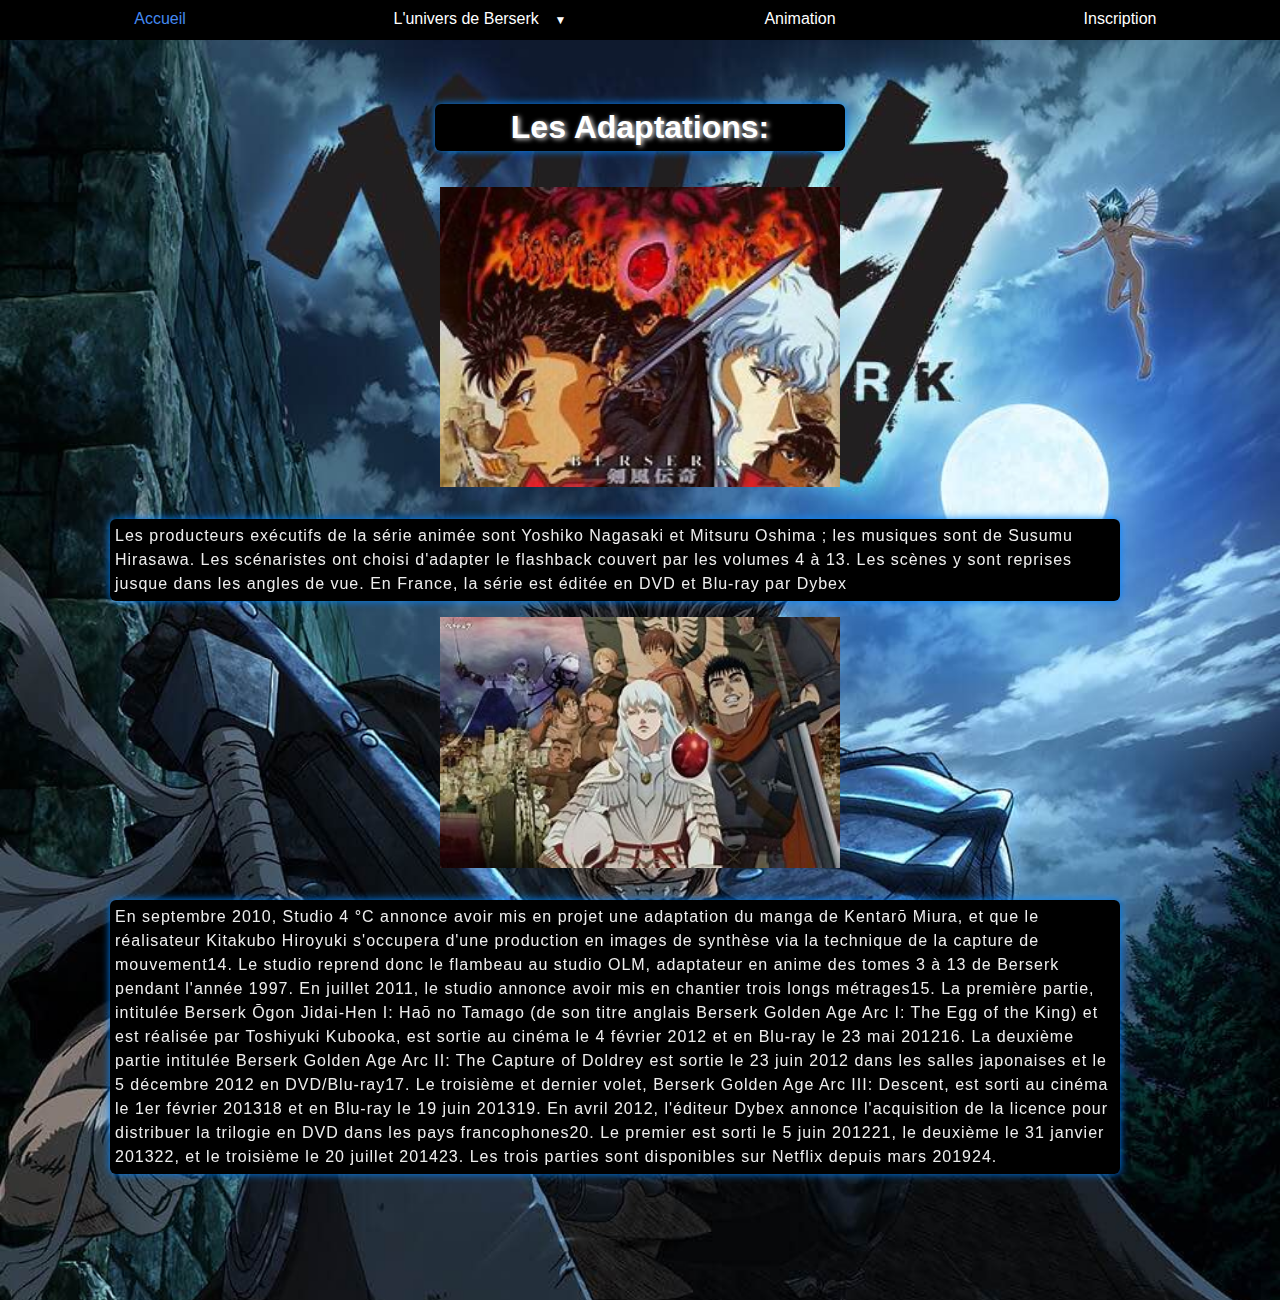
<file: index5.html>
<!DOCTYPE html>
<html lang="en">
<head>
    <meta charset="UTF-8">
    <meta http-equiv="X-UA-Compatible" content="IE=edge">
    <meta name="viewport" content="width=device-width, initial-scale=1.0">
    <link rel="stylesheet" href="Berserk5.css">
    <title>Document</title>
</head>
<body bgcolor="grey"><div id="iop3">
    <nav>
        <ul>
          <li><a href="Berserk.html">Accueil</a>
          </li>
          <li class="deroulant"><a href="#">L'univers de Berserk &ensp;</a>
            <ul class="sous">
              <li><a href="Berserk2.html">Personnages</a></li>
              <li><a href="Berserk3.html">Mythologie</a></li>
              <li><a href="Berserk4.html">Inspiration</a></li>
            </ul>
          </li>
          <li><a href="Berserk5.html">Animation</a></li>
          <li><a href="Berserk6.html">Inscription</a></li>
        </ul>
      </nav><br><br><br><center><h1 style="color: rgb(255, 255, 255);" id="mlop">Les Adaptations:</h1></center>
      <center><br><br><img src="berserk 1997.jpg" width="400" height="300"></center>
     <br> <p id="hu">Les producteurs exécutifs de la série animée sont Yoshiko Nagasaki et Mitsuru Oshima ; les musiques sont de Susumu Hirasawa. Les scénaristes ont choisi d'adapter le flashback couvert par les volumes 4 à 13. Les scènes y sont reprises jusque dans les angles de vue. En France, la série est éditée en DVD et Blu-ray par Dybex</p>
     <br><br><br><br><br><br><center><img src="berserk 2012.jpg" width="400" id="fro"></center>
<br><p id="hu2" >En septembre 2010, Studio 4 °C annonce avoir mis en projet une adaptation du manga de Kentarō Miura, et que le réalisateur Kitakubo Hiroyuki s'occupera d'une production en images de synthèse via la technique de la capture de mouvement14. Le studio reprend donc le flambeau au studio OLM, adaptateur en anime des tomes 3 à 13 de Berserk pendant l'année 1997. En juillet 2011, le studio annonce avoir mis en chantier trois longs métrages15.

    La première partie, intitulée Berserk Ōgon Jidai-Hen I: Haō no Tamago (de son titre anglais Berserk Golden Age Arc I: The Egg of the King) et est réalisée par Toshiyuki Kubooka, est sortie au cinéma le 4 février 2012 et en Blu-ray le 23 mai 201216. La deuxième partie intitulée Berserk Golden Age Arc II: The Capture of Doldrey est sortie le 23 juin 2012 dans les salles japonaises et le 5 décembre 2012 en DVD/Blu-ray17. Le troisième et dernier volet, Berserk Golden Age Arc III: Descent, est sorti au cinéma le 1er février 201318 et en Blu-ray le 19 juin 201319.
    
    En avril 2012, l'éditeur Dybex annonce l'acquisition de la licence pour distribuer la trilogie en DVD dans les pays francophones20. Le premier est sorti le 5 juin 201221, le deuxième le 31 janvier 201322, et le troisième le 20 juillet 201423.
    
    Les trois parties sont disponibles sur Netflix depuis mars 201924.</p>
</div>
</body>
</html>
</file>
<file: Berserk.css>
*{
    margin: 0px;
    padding: 0px;
    font-family: Avenir, sans-serif;
}


nav{
    width: 100%;
    margin: 0 auto;
    background-color: rgb(0, 0, 0);
    position: sticky;
    top: 0px;
}

nav ul{
    list-style-type: none;
}

nav ul li{
    float: left;
    width: 25%;
    text-align: center;
    position: relative;
}

nav ul::after{
    content: "";
    display: table;
    clear: both;
}

nav a{
    display: block;
    text-decoration: none;
    color: rgb(255, 255, 255);
    border-bottom: 2px solid transparent;
    padding: 10px 0px;
}

nav a:hover{
    color: rgb(68, 137, 241);
    border-bottom:  rgb(255, 255, 255);
}

.sous{
    display: none;
    box-shadow: 0px 1px 2px rgb(107, 63, 63);
    background-color: rgb(30, 54, 52);
    position: absolute;
    width: 100%;
    z-index: 1000;
}
nav > ul li:hover .sous{
    display: block;
}
.sous li{
    float: none;
    width: 100%;
    text-align: left;
}
.sous a{
    padding: 10px;
    border-bottom: none;
}
.sous a:hover{
    border-bottom: none;
    background-color: RGBa(200,200,200,0.1);
}
.deroulant > a::after{
    content:" ▼";
    font-size: 12px;
}

#fro{
    position: absolute;
    right: 5rem ;
    top: 370px;
}

#fro2{
    background-color:rgb(0, 0, 0);
    width: 250px;
    height: 360px;
    position: absolute;
    top: 410px;
    right: 0rem;
    border-radius: 6px;
    margin-top: 10px;
    box-shadow: 0px 0px 8px rgb(0, 132, 255);
    padding-left: 10px;
    line-height: 1.5;
    padding-top: 5px;
    letter-spacing: 1px;
    color: #eee;
}

#fro3{
    position: absolute;
    right: 1rem ;
    top: 650px;
}

#fro4{
    background-color:rgb(0, 0, 0);
    width: 250px;
    height: 170px;
    position: absolute;
    top: 790px;
    right: 0rem;
    border-radius: 6px;
    margin-top: 10px;
    box-shadow: 0px 0px 8px rgb(0, 132, 255);
    padding-left: 10px;
    line-height: 1.5;
    padding-top: 5px;
    letter-spacing: 1px;
    color: #eee;
}

#fro5{
    position: absolute;
    left: 0rem ;
    top: 880px;
}

#frop{
    background-color:rgb(0, 0, 0);
    width: 500px;
    height: 435px;
    position: absolute;
    top: 1050px;
    left: 0rem;
    border-radius: 6px;
    margin-top: 10px;
    box-shadow: 0px 0px 8px rgb(0, 132, 255);
    padding-left: 10px;
    line-height: 1.5;
    padding-top: 5px;
    letter-spacing: 1px;
    color: #eee;
}

#img25{
    background-image:url("guts\ back.jpg");height: 1170px;width: 100%;
    background-size: cover;
}

#mod{
    background-color:rgb(0, 0, 0);
    width:650px;
    padding: 5px;
    border-radius: 6px;
    margin-top: 10px;
    box-shadow: 0px 0px 8px rgb(0, 132, 255);
    padding-left: 10px;
    line-height: 1.5;
    padding-top: 5px;
    letter-spacing: 1px;
}

#iml{
    position: absolute;
    right: 0rem ;
    top: 850px;
}

#blc{
    float: right;
    transform: translateY(44px);
}
</file>
<file: Berserk2.css>
*{
    margin: 0px;
    padding: 0px;
    font-family: Avenir, sans-serif;
}
#iop{
    background-image:url("guts\ back.jpg");height: 1400px;width: 100%;
    background-size: cover ;
}
nav{
    width: 100%;
    margin: 0 auto;
    background-color: rgb(0, 0, 0);
    position: sticky;
    top: 0px;
}

nav ul{
    list-style-type: none;
}

nav ul li{
    float: left;
    width: 25%;
    text-align: center;
    position: relative;
}

nav ul::after{
    content: "";
    display: table;
    clear: both;
}

nav a{
    display: block;
    text-decoration: none;
    color: rgb(255, 255, 255);
    border-bottom: 2px solid transparent;
    padding: 10px 0px;
}

nav a:hover{
    color: rgb(68, 137, 241);
    border-bottom:  rgb(255, 255, 255);
}

.sous{
    display: none;
    box-shadow: 0px 1px 2px rgb(107, 63, 63);
    background-color: rgb(30, 54, 52);
    position: absolute;
    width: 100%;
    z-index: 1000;
}
nav > ul li:hover .sous{
    display: block;
}
.sous li{
    float: none;
    width: 100%;
    text-align: left;
}
.sous a{
    padding: 10px;
    border-bottom: none;
}
.sous a:hover{
    border-bottom: none;
    background-color: RGBa(200,200,200,0.1);
}
.deroulant > a::after{
    content:" ▼";
    font-size: 12px;
}



#gr{
    background-color: rgb(0, 0, 0);
    width: 528px;
    height: 370px;
    position: absolute;
    top: 445px;
    left: 0rem;
    padding-left: 10px;
    line-height: 1.5;
    padding-top: 5px;
    letter-spacing: 1px;
    color:rgb(138 180 248);
    padding: 5px;
    border-radius: 6px;
    margin-top: 10px;
    box-shadow: 0px 0px 8px rgb(0, 132, 255);
}
#gr:hover{
    color: white;
}
#cs{
    position: absolute;
    right: 0rem ;
    top: 90px;
    width: 300px;
    height: 230px;
}

#cs2{
    position: absolute;
    right: 8rem ;
    top: 300px;    
    background-color:rgb(54, 83, 250);
    width:6%;
    
}

#cs3{
    background-color:rgb(0, 0, 0);
    position: absolute;
    right: 0rem ;
    top: 330px;
    width: 300px;
    height: 250px;
    padding-left: 10px;
    line-height: 1.5;
    padding-top: 5px;
    letter-spacing: 1px;
    color:#eee;
    padding: 5px;
    border-radius: 6px;
    margin-top: 10px;
    box-shadow: 0px 0px 8px rgb(0, 132, 255);
}


#grf{
    position: absolute;
    right: 0rem;
    top: 630px;
}

#grf2{
    position: absolute;
    right: 12rem;
    top: 910px;
    background-color:rgb(54, 83, 250);
}

#grf3{
    background-color:rgb(0, 0, 0);
    position: absolute;
    right: 0rem ;
    top: 940px;
    width: 500px;
    height: 375px;
    padding-left: 10px;
    line-height: 1.5;
    padding-top: 5px;
    letter-spacing: 1px;
    color:#eee;
    padding: 5px;
    border-radius: 6px;
    margin-top: 10px;
    box-shadow: 0px 0px 8px rgb(0, 132, 255);
}

#char{
    position: absolute;
    left: 0rem;
    top: 710px;
}



#fr{
    background-color:rgb(54, 83, 250);
    width:6%;
}

#mlop{
    background-color: black;
    padding: 5px;
    border-radius: 6px;
    margin-top: 10px;
    text-shadow: 2px 1px 5px #eee;
    width: 350px;
    box-shadow: 0px 0px 8px rgb(0, 132, 255);
}
</file>
<file: Berserk3.css>
*{
    margin: 0px;
    padding: 0px;
    font-family: Avenir, sans-serif;
}

nav{
    width: 100%;
    margin: 0 auto;
    background-color: rgb(0, 0, 0);
    position: sticky;
    top: 0px;
}

nav ul{
    list-style-type: none;
}

nav ul li{
    float: left;
    width: 25%;
    text-align: center;
    position: relative;
}

nav ul::after{
    content: "";
    display: table;
    clear: both;
}

nav a{
    display: block;
    text-decoration: none;
    color: rgb(255, 255, 255);
    border-bottom: 2px solid transparent;
    padding: 10px 0px;
}

nav a:hover{
    color: rgb(68, 137, 241);
    border-bottom:  rgb(255, 255, 255);
}

.sous{
    display: none;
    box-shadow: 0px 1px 2px rgb(107, 63, 63);
    background-color: rgb(30, 54, 52);
    position: absolute;
    width: 100%;
    z-index: 1000;
}
nav > ul li:hover .sous{
    display: block;
}
.sous li{
    float: none;
    width: 100%;
    text-align: left;
}
.sous a{
    padding: 10px;
    border-bottom: none;
}
.sous a:hover{
    border-bottom: none;
    background-color: RGBa(200,200,200,0.1);
}
.deroulant > a::after{
    content:" ▼";
    font-size: 12px;
}

#flm{
    background-image:url("guts\ back.jpg");height: 660px;
    background-size: cover ;
} 
/*#flm{
    background-image:url("guts\ back.jpg");
    object-fit:contain
}*/

#frt{
    background-color:rgb(0, 0, 0);
    position: absolute;
    padding-left: 10px;
    line-height: 1.5;
    padding-top: 5px;
    letter-spacing: 1px;
    color:#eee; 
    box-shadow: 0px 0px 8px rgb(0, 132, 255);
}

#frt2{
    width: 40%;
    margin: auto;
    background-color: rgb(0, 0, 0);
    top: 500px;
    right: 100px;
    letter-spacing: 4px;
    word-spacing: 1px;
    text-shadow: 2px 1px 5px #eee;
    padding: 5px;
    border-radius: 6px;
    margin-top: 10px;
    box-shadow: 0px 0px 8px rgb(0, 132, 255);
}
#frt2:hover{
    color: white;
    letter-spacing: 4px;
    
}

#frt3{
    background-color: rgb(0, 0, 0) ;
    padding: 5px;
    border-radius: 6px;
    margin-top: 10px;
    box-shadow: 0px 0px 8px rgb(0, 132, 255);
}
</file>
<file: Berserk4.css>
*{
    margin: 0px;
    padding: 0px;
    font-family: Avenir, sans-serif;
}

nav{
    width: 100%;
    margin: 0 auto;
    background-color: rgb(0, 0, 0);
    position: sticky;
    top: 0px;
}

nav ul{
    list-style-type: none;
}

nav ul li{
    float: left;
    width: 25%;
    text-align: center;
    position: relative;
}

nav ul::after{
    content: "";
    display: table;
    clear: both;
}

nav a{
    display: block;
    text-decoration: none;
    color: rgb(255, 255, 255);
    border-bottom: 2px solid transparent;
    padding: 10px 0px;
}

nav a:hover{
    color: rgb(68, 137, 241);
    border-bottom:  rgb(255, 255, 255);
}

.sous{
    display: none;
    box-shadow: 0px 1px 2px rgb(107, 63, 63);
    background-color: rgb(30, 54, 52);
    position: absolute;
    width: 100%;
    z-index: 1000;
}
nav > ul li:hover .sous{
    display: block;
}
.sous li{
    float: none;
    width: 100%;
    text-align: left;
}
.sous a{
    padding: 10px;
    border-bottom: none;
}
.sous a:hover{
    border-bottom: none;
    background-color: RGBa(200,200,200,0.1);
}
.deroulant > a::after{
    content:" ▼";
    font-size: 12px;
}

#iop2{
    background-image:url("guts\ back.jpg");height: 1300px;width: 100%;
    background-size: cover ;
    height: 800px;
}

#ft{
    background-color: rgb(54, 83, 250);
    width:11%;
    color: rgb(0, 0, 0);
}

#ft2{
    background-color:rgb(0, 0, 0);
    position: absolute;
    width: 500px;
    height: 320px;
    padding-left: 10px;
    line-height: 1.5;
    padding-top: 5px;
    letter-spacing: 1px;
    color:#eee;
    padding: 5px;
    border-radius: 6px;
    margin-top: 10px;
    box-shadow: 0px 0px 8px rgb(68, 137, 241);
}

#ft3{
    background-color:rgb(54, 83, 250);
    position: absolute;
    right: 20rem ;
    top: 130px;
    width: 9%;
    color:rgb(0, 0, 0);
}

#ft4{
    background-color:rgb(0, 0, 0);
    position: absolute;
    right: 8rem ;
    top: 160px;
    width: 500px;
    height: 490px;
    padding-left: 10px;
    line-height: 1.5;
    padding-top: 5px;
    letter-spacing: 1px;
    color:#eee;
    padding: 5px;
    border-radius: 6px;
    margin-top: 10px;
    box-shadow: 0px 0px 8px rgb(68, 137, 241);
}

#pol{
    border: solid;
    border-color: rgb(0, 0, 0) ; 
    padding: 5px;
    border-radius: 6px;
    margin-top: 10px;
    width: 15%;
    background-color: rgb(0, 0, 0);
    text-shadow: 2px 1px 5px #eee;
    box-shadow: 0px 0px 8px rgb(68, 137, 241);
}
</file>
<file: Berserk5.css>
*{
    margin: 0px;
    padding: 0px;
    font-family: Avenir, sans-serif;
}


nav{
    width: 100%;
    margin: 0 auto;
    background-color: rgb(0, 0, 0);
    position: sticky;
    top: 0px;
}

nav ul{
    list-style-type: none;
}

nav ul li{
    float: left;
    width: 25%;
    text-align: center;
    position: relative;
}

nav ul::after{
    content: "";
    display: table;
    clear: both;
}

nav a{
    display: block;
    text-decoration: none;
    color: rgb(255, 255, 255);
    border-bottom: 2px solid transparent;
    padding: 10px 0px;
}

nav a:hover{
    color: rgb(68, 137, 241);
    border-bottom:  rgb(255, 255, 255);
}

.sous{
    display: none;
    box-shadow: 0px 1px 2px rgb(107, 63, 63);
    background-color: rgb(30, 54, 52);
    position: absolute;
    width: 100%;
    z-index: 1000;
}
nav > ul li:hover .sous{
    display: block;
}
.sous li{
    float: none;
    width: 100%;
    text-align: left;
}
.sous a{
    padding: 10px;
    border-bottom: none;
}
.sous a:hover{
    border-bottom: none;
    background-color: RGBa(200,200,200,0.1);
}
.deroulant > a::after{
    content:" ▼";
    font-size: 12px;
}

#iop3{
    background-image:url("guts\ back.jpg");height: 1300px;width: 100%;
    background-size: cover ;
}

#hu{
    background-color:rgb(0, 0, 0);
    position: absolute;
    padding-left: 10px;
    line-height: 1.5;
    padding-top: 5px;
    letter-spacing: 1px;
    color:#eee;
    width: 1000px;
    right: 10rem;
    padding: 5px;
    border-radius: 6px;
    margin-top: 10px;
    box-shadow: 0px 0px 8px rgb(0, 132, 255);

}

#hu2{
    background-color:rgb(0, 0, 0);
    position: absolute;
    padding-left: 10px;
    line-height: 1.5;
    padding-top: 5px;
    letter-spacing: 1px;
    color:#eee;
    width: 1000px;
    padding: 5px;
    border-radius: 6px;
    margin-top: 10px;
    right:10rem;
    box-shadow: 0px 0px 8px rgb(0, 132, 255);

}

#mlop{
    background-color: black;
    padding: 5px;
    border-radius: 6px;
    margin-top: 10px;
    text-shadow: 2px 1px 5px #eee;
    width: 400px;
    box-shadow: 0px 0px 8px rgb(0, 132, 255);

}
</file>
